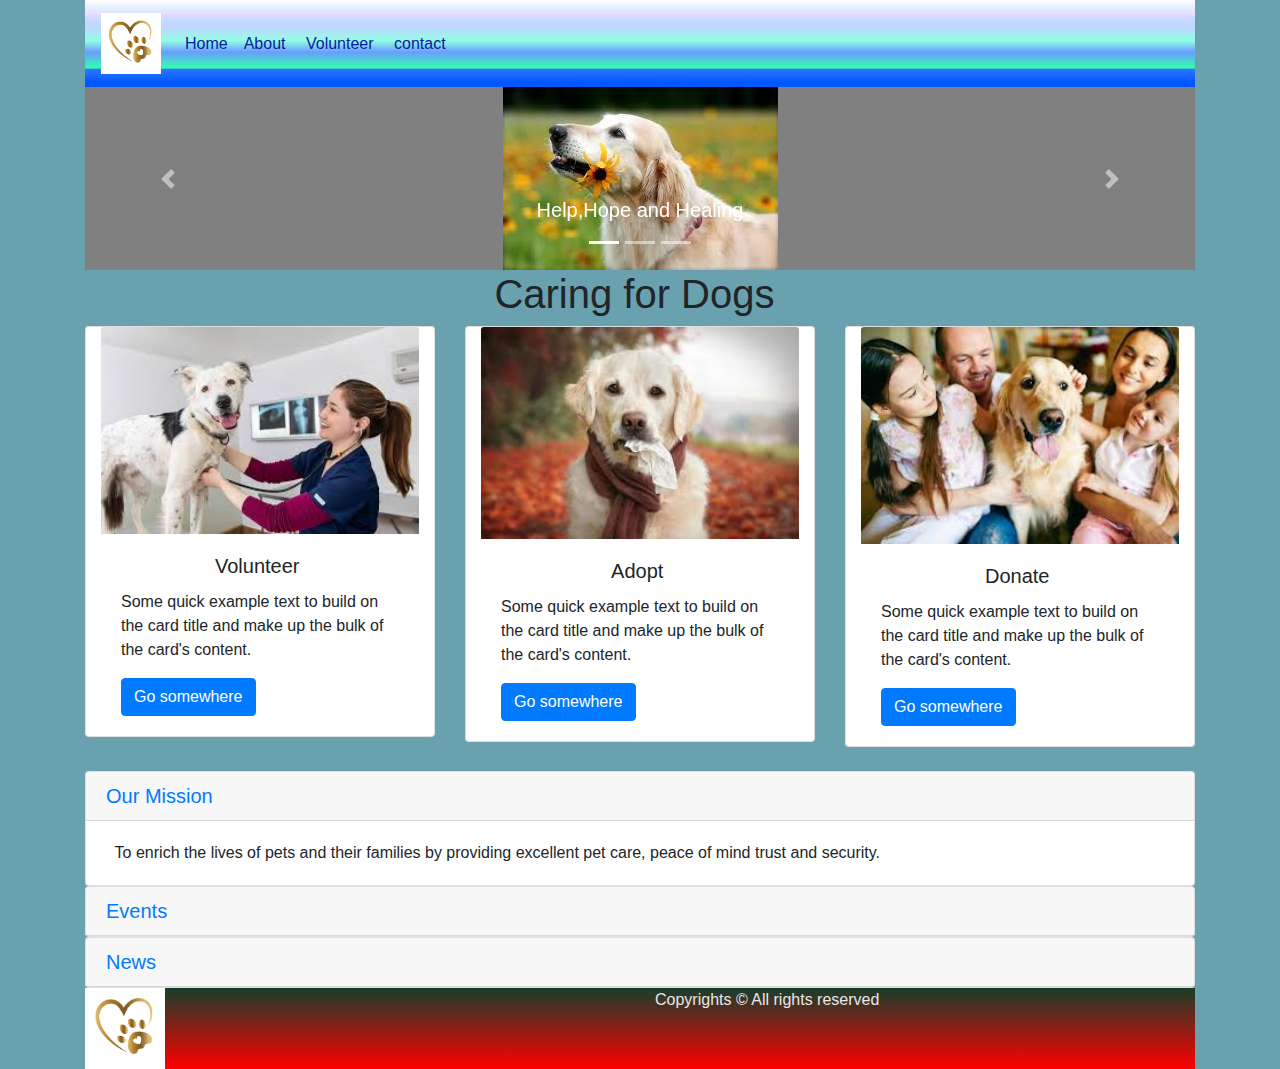
<file: caring for dogs/index.html>
<!DOCTYPE html>
<html lang="en">
  <head>
    <meta charset="utf-8">
	<meta http-equiv="X-UA-Compatible" content="IE=edge">
	<meta name="viewport" content="width=device-width, initial-scale=1">
    <title>Untitled Document</title>
    <!-- Bootstrap -->
	<link href="css/bootstrap-4.4.1.css" rel="stylesheet">
	<link href="style.css" rel="stylesheet" type="text/css">
  </head>
  <body>
  	<div class="container-fluid">
  	  <div class="container">
  	    <nav class="navbar navbar-expand-lg navbar-light bg-light"> <a class="navbar-brand" href="index.html"><img src="images/7.jpeg" width="60" height="61" alt=""/></a>
  	      <button class="navbar-toggler" type="button" data-toggle="collapse" data-target="#navbarSupportedContent1" aria-controls="navbarSupportedContent1" aria-expanded="false" aria-label="Toggle navigation"> <span class="navbar-toggler-icon"></span> </button>
  	      <div class="collapse navbar-collapse" id="navbarSupportedContent1">
  	        <ul class="navbar-nav mr-auto">
  	          <li class="nav-item active"> <a class="nav-link" href="about.html">Home </a> </li>
  	          <li class="nav-item"> <a class="nav-link" href="about.html">About&nbsp;</a> </li>
  	          <li class="nav-item"> <a class="nav-link" href="volunteer.html">Volunteer&nbsp;</a></li>
  	          <li class="nav-item"> <a class="nav-link" href="contact.html">contact&nbsp;</a></li>
            </ul>
</div>
        </nav>
  	    <div id="carouselExampleIndicators1" class="carousel slide" data-ride="carousel" style="background-color: grey">
  	      <ol class="carousel-indicators">
  	        <li data-target="#carouselExampleIndicators1" data-slide-to="0" class="active"></li>
  	        <li data-target="#carouselExampleIndicators1" data-slide-to="1"></li>
  	        <li data-target="#carouselExampleIndicators1" data-slide-to="2"></li>
          </ol>
  	      <div class="carousel-inner" role="listbox">
  	        <div class="carousel-item active"> <img class="d-block mx-auto img-fluid" src="images//1.jpeg" alt="First slide">
  	          <div class="carousel-caption">
  	            <h5>Help,Hope and Healing</h5>
  	            
              </div>
            </div>
  	        <div class="carousel-item"> <img class="d-block mx-auto img-fluid " src="images//2.jpeg" alt="Second slide">
  	          <div class="carousel-caption">
  	            <h5>Power of Adoption</h5>
  	            
              </div>
            </div>
  	        <div class="carousel-item"> <img class="d-block mx-auto img-fluid" src="images//3.jpeg" alt="Third slide">
  	          <div class="carousel-caption">
  	            <h5>Community services</h5>
  	            
              </div>
            </div>
          </div>
  	      <a class="carousel-control-prev" href="#carouselExampleIndicators1" role="button" data-slide="prev"> <span class="carousel-control-prev-icon" aria-hidden="true"></span> <span class="sr-only">Previous</span> </a> <a class="carousel-control-next" href="#carouselExampleIndicators1" role="button" data-slide="next"> <span class="carousel-control-next-icon" aria-hidden="true"></span> <span class="sr-only">Next</span> </a> </div>
        <h1 class="text-center">Caring for Dogs&nbsp;</h1>
        <div class="row">
          <div class="col-lg-4">
            <div class="card col-md-4 col-lg-12"> <img class="card-img-top" src="images/4.jpeg" alt="Card image cap">
              <div class="card-body">
                <h5 class="card-title text-center">Volunteer&nbsp;</h5>
                <p class="card-text">Some quick example text to build on the card title and make up the bulk of the card's content.</p>
                <a href="#" class="btn btn-primary">Go somewhere</a> </div>
            </div>
          </div>
          <div class="col-lg-4">
            <div class="card col-md-4 col-lg-12"> <img class="card-img-top" src="images/5.jpeg" alt="Card image cap">
              <div class="card-body">
                <h5 class="card-title text-center">Adopt&nbsp;</h5>
                <p class="card-text">Some quick example text to build on the card title and make up the bulk of the card's content.</p>
                <a href="#" class="btn btn-primary">Go somewhere</a> </div>
            </div>
          </div>
          <div class="col-lg-4">
            <div class="card col-md-4 col-lg-12"> <img class="card-img-top" src="images/6.jpeg" alt="Card image cap">
              <div class="card-body">
                <h5 class="card-title text-center">Donate&nbsp;</h5>
                <p class="card-text">Some quick example text to build on the card title and make up the bulk of the card's content.</p>
                <a href="#" class="btn btn-primary">Go somewhere</a> </div>
            </div>
          </div>
        </div>
		  <br>
        <div id="accordion1" role="tablist">
          <div class="card">
            <div class="card-header" role="tab" id="headingOne1">
              <h5 class="mb-0"> <a data-toggle="collapse" href="#collapseOne1" role="button" aria-expanded="true" aria-controls="collapseOne1"> Our Mission&nbsp; </a> </h5>
				
            </div>
            <div id="collapseOne1" class="collapse show" role="tabpanel" aria-labelledby="headingOne1" data-parent="#accordion1">
              <div class="card-body">&nbsp; To enrich the lives of pets and their families by providing excellent pet care, peace of mind trust and security.</div>
            </div>
          </div>
          <div class="card">
            <div class="card-header" role="tab" id="headingTwo1">
              <h5 class="mb-0"> <a class="collapsed" data-toggle="collapse" href="#collapseTwo1" role="button" aria-expanded="false" aria-controls="collapseTwo1"> Events&nbsp; </a> </h5>
            </div>
            <div id="collapseTwo1" class="collapse" role="tabpanel" aria-labelledby="headingTwo1" data-parent="#accordion1">
              <div class="card-body"> To enrich the lives of pets and their families by providing excellent pet care, peace of mind trust and security.</div>
            </div>
          </div>
          <div class="card">
            <div class="card-header" role="tab" id="headingThree1">
              <h5 class="mb-0"> <a class="collapsed" data-toggle="collapse" href="#collapseThree1" role="button" aria-expanded="false" aria-controls="collapseThree1"> News&nbsp; </a> </h5>
            </div>
            <div id="collapseThree1" class="collapse" role="tabpanel" aria-labelledby="headingThree1" data-parent="#accordion1">
              <div class="card-body"> To enrich the lives of pets and their families by providing excellent pet care, peace of mind trust and security.</div>
            </div>
          </div>
        </div>
        <footer>
          <div class="row">
            <div class="col-lg-6"><img src="images/7.jpeg" width="80" height="81" alt=""/></div>
            <div class="col-lg-6">Copyrights © All rights reserved</div>
          </div>
        </footer>
  	  </div>
  	</div>
  	<!-- body code goes here -->


	<!-- jQuery (necessary for Bootstrap's JavaScript plugins) --> 
	<script src="js/jquery-3.4.1.min.js"></script>

	<!-- Include all compiled plugins (below), or include individual files as needed -->
	<script src="js/popper.min.js"></script> 
  <script src="js/bootstrap-4.4.1.js"></script>
  </body>
</html>
</file>
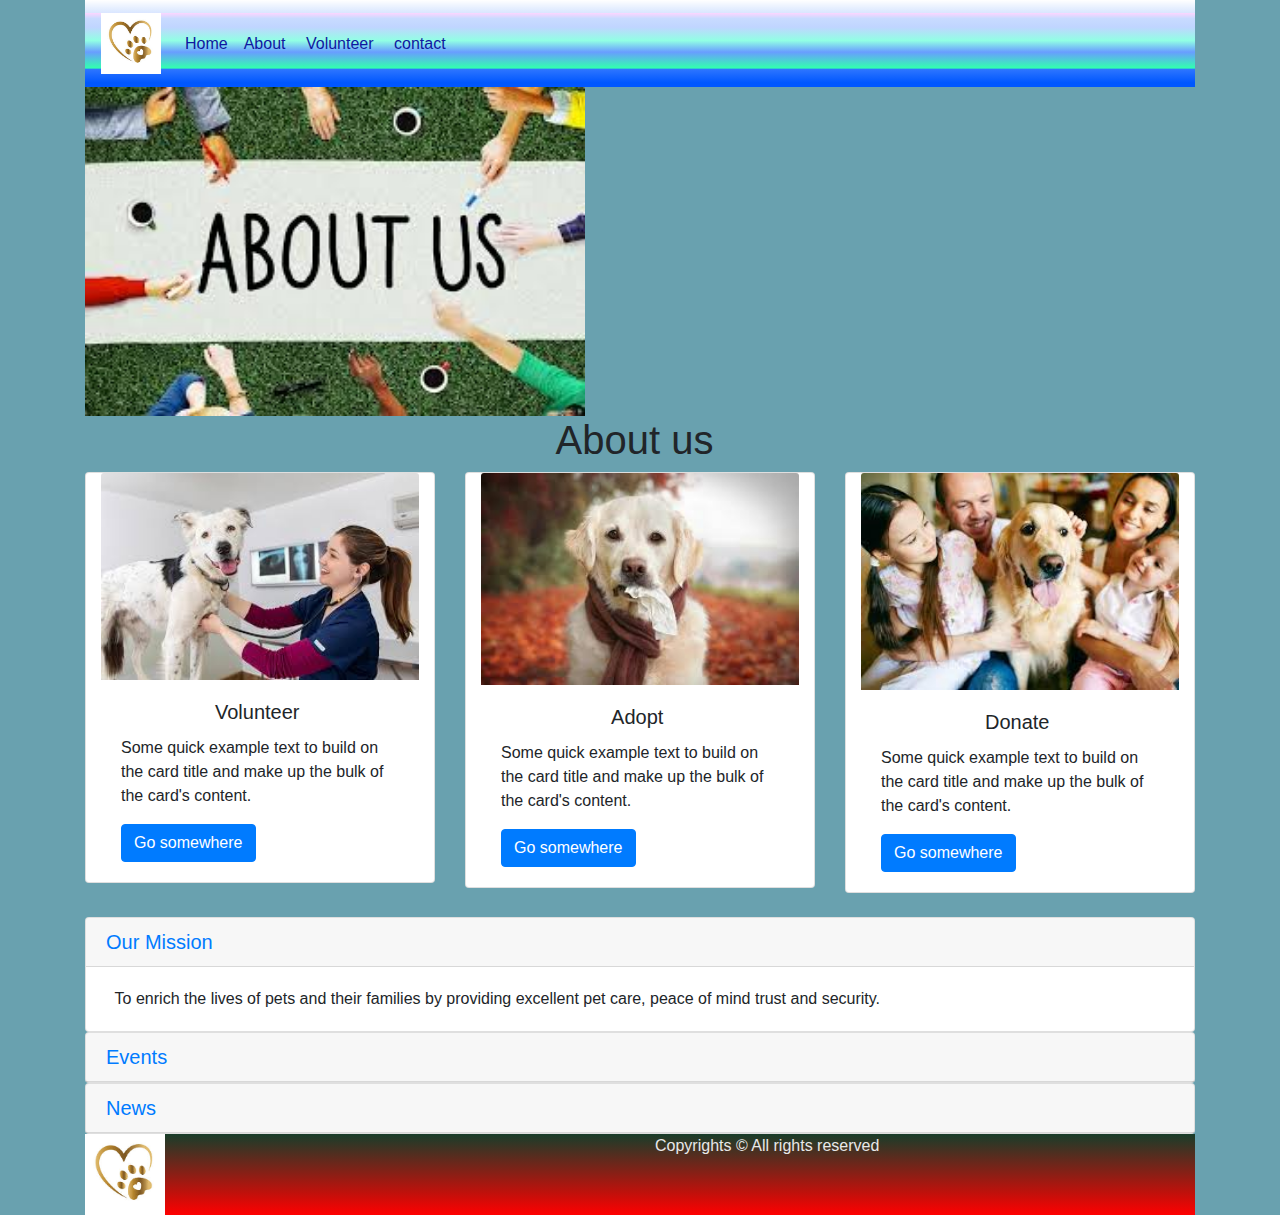
<file: caring for dogs/about.html>
<!DOCTYPE html>
<html lang="en">
  <head>
    <meta charset="utf-8">
	<meta http-equiv="X-UA-Compatible" content="IE=edge">
	<meta name="viewport" content="width=device-width, initial-scale=1">
    <title>Untitled Document</title>
    <!-- Bootstrap -->
	<link href="css/bootstrap-4.4.1.css" rel="stylesheet">
	<link href="style.css" rel="stylesheet" type="text/css">
  </head>
  <body>
  	<div class="container-fluid">
  	  <div class="container">
  	    <nav class="navbar navbar-expand-lg navbar-light bg-light"> <a class="navbar-brand" href="index.html"><img src="images/7.jpeg" width="60" height="61" alt=""/></a>
  	      <button class="navbar-toggler" type="button" data-toggle="collapse" data-target="#navbarSupportedContent1" aria-controls="navbarSupportedContent1" aria-expanded="false" aria-label="Toggle navigation"> <span class="navbar-toggler-icon"></span> </button>
  	      <div class="collapse navbar-collapse" id="navbarSupportedContent1">
  	        <ul class="navbar-nav mr-auto">
  	          <li class="nav-item active"> <a class="nav-link" href="about.html">Home </a> </li>
  	          <li class="nav-item"> <a class="nav-link" href="about.html">About&nbsp;</a> </li>
  	          <li class="nav-item"> <a class="nav-link" href="volunteer.html">Volunteer&nbsp;</a></li>
  	          <li class="nav-item"> <a class="nav-link" href="contact.html">contact&nbsp;</a></li>
            </ul>
</div>
        </nav>
	    <div><img src="images/8.jpeg" width="500" height="329" alt=""/></div>
<h1 class="text-center">About us&nbsp;</h1>
        <div class="row">
          <div class="col-lg-4">
            <div class="card col-md-4 col-lg-12"> <img class="card-img-top" src="images/4.jpeg" alt="Card image cap">
              <div class="card-body">
                <h5 class="card-title text-center">Volunteer&nbsp;</h5>
                <p class="card-text">Some quick example text to build on the card title and make up the bulk of the card's content.</p>
                <a href="#" class="btn btn-primary">Go somewhere</a> </div>
            </div>
          </div>
          <div class="col-lg-4">
            <div class="card col-md-4 col-lg-12"> <img class="card-img-top" src="images/5.jpeg" alt="Card image cap">
              <div class="card-body">
                <h5 class="card-title text-center">Adopt&nbsp;</h5>
                <p class="card-text">Some quick example text to build on the card title and make up the bulk of the card's content.</p>
                <a href="#" class="btn btn-primary">Go somewhere</a> </div>
            </div>
          </div>
          <div class="col-lg-4">
            <div class="card col-md-4 col-lg-12"> <img class="card-img-top" src="images/6.jpeg" alt="Card image cap">
              <div class="card-body">
                <h5 class="card-title text-center">Donate&nbsp;</h5>
                <p class="card-text">Some quick example text to build on the card title and make up the bulk of the card's content.</p>
                <a href="#" class="btn btn-primary">Go somewhere</a> </div>
            </div>
          </div>
        </div>
		  <br>
        <div id="accordion1" role="tablist">
          <div class="card">
            <div class="card-header" role="tab" id="headingOne1">
              <h5 class="mb-0"> <a data-toggle="collapse" href="#collapseOne1" role="button" aria-expanded="true" aria-controls="collapseOne1"> Our Mission&nbsp; </a> </h5>
				
            </div>
            <div id="collapseOne1" class="collapse show" role="tabpanel" aria-labelledby="headingOne1" data-parent="#accordion1">
              <div class="card-body">&nbsp; To enrich the lives of pets and their families by providing excellent pet care, peace of mind trust and security.</div>
            </div>
          </div>
          <div class="card">
            <div class="card-header" role="tab" id="headingTwo1">
              <h5 class="mb-0"> <a class="collapsed" data-toggle="collapse" href="#collapseTwo1" role="button" aria-expanded="false" aria-controls="collapseTwo1"> Events&nbsp; </a> </h5>
            </div>
            <div id="collapseTwo1" class="collapse" role="tabpanel" aria-labelledby="headingTwo1" data-parent="#accordion1">
              <div class="card-body"> To enrich the lives of pets and their families by providing excellent pet care, peace of mind trust and security.</div>
            </div>
          </div>
          <div class="card">
            <div class="card-header" role="tab" id="headingThree1">
              <h5 class="mb-0"> <a class="collapsed" data-toggle="collapse" href="#collapseThree1" role="button" aria-expanded="false" aria-controls="collapseThree1"> News&nbsp; </a> </h5>
            </div>
            <div id="collapseThree1" class="collapse" role="tabpanel" aria-labelledby="headingThree1" data-parent="#accordion1">
              <div class="card-body"> To enrich the lives of pets and their families by providing excellent pet care, peace of mind trust and security.</div>
            </div>
          </div>
        </div>
        <footer>
          <div class="row">
            <div class="col-lg-6"><img src="images/7.jpeg" width="80" height="81" alt=""/></div>
            <div class="col-lg-6">Copyrights © All rights reserved</div>
          </div>
        </footer>
  	  </div>
  	</div>
  	<!-- body code goes here -->


	<!-- jQuery (necessary for Bootstrap's JavaScript plugins) --> 
	<script src="js/jquery-3.4.1.min.js"></script>

	<!-- Include all compiled plugins (below), or include individual files as needed -->
	<script src="js/popper.min.js"></script> 
  <script src="js/bootstrap-4.4.1.js"></script>
  </body>
</html>
</file>
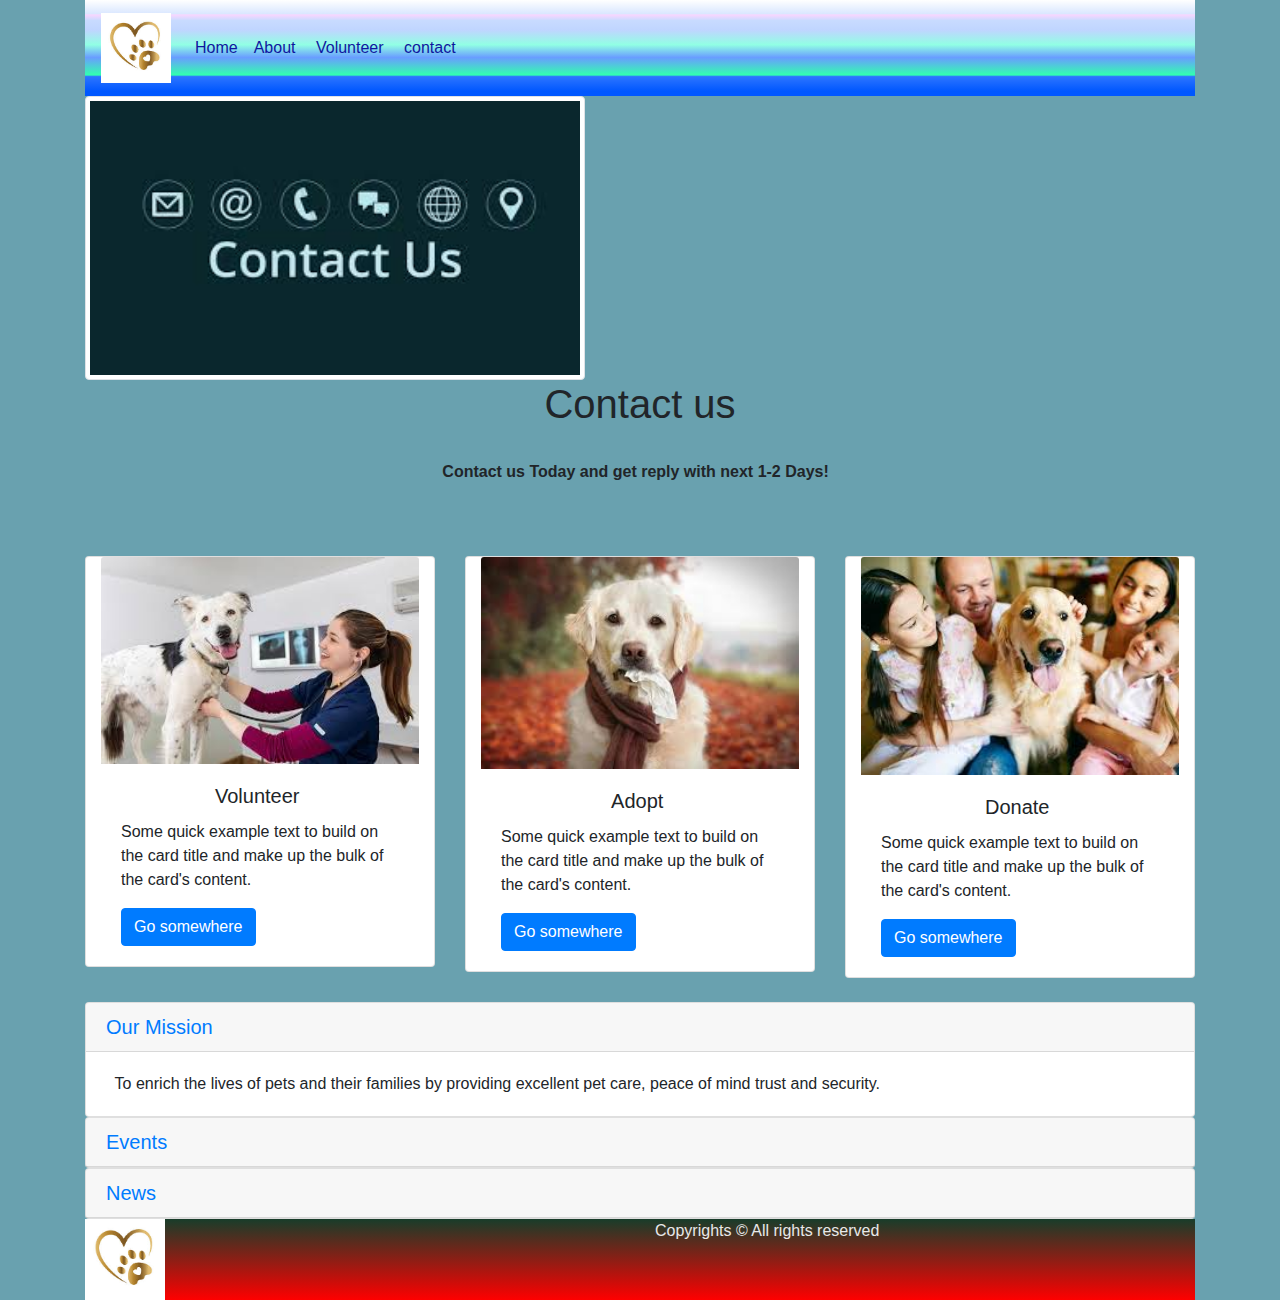
<file: caring for dogs/contact.html>
<!DOCTYPE html>
<html lang="en">
  <head>
    <meta charset="utf-8">
	<meta http-equiv="X-UA-Compatible" content="IE=edge">
	<meta name="viewport" content="width=device-width, initial-scale=1">
    <title>Untitled Document</title>
    <!-- Bootstrap -->
	<link href="css/bootstrap-4.4.1.css" rel="stylesheet">
	<link href="style.css" rel="stylesheet" type="text/css">
  </head>
  <body>
  	<div class="container-fluid">
  	  <div class="container">
  	    <nav class="navbar navbar-expand-lg navbar-light bg-light"> <a class="navbar-brand" href="index.html"><img src="images/7.jpeg" width="70" height="70" alt=""/></a>
  	      <button class="navbar-toggler" type="button" data-toggle="collapse" data-target="#navbarSupportedContent1" aria-controls="navbarSupportedContent1" aria-expanded="false" aria-label="Toggle navigation"> <span class="navbar-toggler-icon"></span> </button>
  	      <div class="collapse navbar-collapse" id="navbarSupportedContent1">
  	        <ul class="navbar-nav mr-auto">
  	          <li class="nav-item active"> <a class="nav-link" href="about.html">Home </a> </li>
  	          <li class="nav-item"> <a class="nav-link" href="about.html">About&nbsp;</a> </li>
  	          <li class="nav-item"> <a class="nav-link" href="volunteer.html">Volunteer&nbsp;</a></li>
  	          <li class="nav-item"> <a class="nav-link" href="contact.html">contact&nbsp;</a></li>
            </ul>
</div>
        </nav>
	    <img src="images//10.jpeg" alt="" width="500" height="312" class="img-fluid img-thumbnail"/>
        <h1 class="text-center">Contact us</h1>
		  <br>
	    <p class="text-center"><strong>Contact us Today and get reply with next 1-2 Days!&nbsp;&nbsp;</strong></p>
<h1 class="text-center">&nbsp;</h1>
<div class="row">
      <div class="col-lg-4">
            <div class="card col-md-4 col-lg-12"> <img class="card-img-top" src="images/4.jpeg" alt="Card image cap">
              <div class="card-body">
                <h5 class="card-title text-center">Volunteer&nbsp;</h5>
                <p class="card-text">Some quick example text to build on the card title and make up the bulk of the card's content.</p>
                <a href="#" class="btn btn-primary">Go somewhere</a> </div>
            </div>
          </div>
          <div class="col-lg-4">
            <div class="card col-md-4 col-lg-12"> <img class="card-img-top" src="images/5.jpeg" alt="Card image cap">
              <div class="card-body">
                <h5 class="card-title text-center">Adopt&nbsp;</h5>
                <p class="card-text">Some quick example text to build on the card title and make up the bulk of the card's content.</p>
                <a href="#" class="btn btn-primary">Go somewhere</a> </div>
            </div>
          </div>
          <div class="col-lg-4">
            <div class="card col-md-4 col-lg-12"> <img class="card-img-top" src="images/6.jpeg" alt="Card image cap">
              <div class="card-body">
                <h5 class="card-title text-center">Donate&nbsp;</h5>
                <p class="card-text">Some quick example text to build on the card title and make up the bulk of the card's content.</p>
                <a href="#" class="btn btn-primary">Go somewhere</a> </div>
            </div>
          </div>
        </div>
		  <br>
        <div id="accordion1" role="tablist">
          <div class="card">
            <div class="card-header" role="tab" id="headingOne1">
              <h5 class="mb-0"> <a data-toggle="collapse" href="#collapseOne1" role="button" aria-expanded="true" aria-controls="collapseOne1"> Our Mission&nbsp; </a> </h5>
				
            </div>
            <div id="collapseOne1" class="collapse show" role="tabpanel" aria-labelledby="headingOne1" data-parent="#accordion1">
              <div class="card-body">&nbsp; To enrich the lives of pets and their families by providing excellent pet care, peace of mind trust and security.</div>
            </div>
          </div>
          <div class="card">
            <div class="card-header" role="tab" id="headingTwo1">
              <h5 class="mb-0"> <a class="collapsed" data-toggle="collapse" href="#collapseTwo1" role="button" aria-expanded="false" aria-controls="collapseTwo1"> Events&nbsp; </a> </h5>
            </div>
            <div id="collapseTwo1" class="collapse" role="tabpanel" aria-labelledby="headingTwo1" data-parent="#accordion1">
              <div class="card-body"> To enrich the lives of pets and their families by providing excellent pet care, peace of mind trust and security.</div>
            </div>
          </div>
          <div class="card">
            <div class="card-header" role="tab" id="headingThree1">
              <h5 class="mb-0"> <a class="collapsed" data-toggle="collapse" href="#collapseThree1" role="button" aria-expanded="false" aria-controls="collapseThree1"> News&nbsp; </a> </h5>
            </div>
            <div id="collapseThree1" class="collapse" role="tabpanel" aria-labelledby="headingThree1" data-parent="#accordion1">
              <div class="card-body"> To enrich the lives of pets and their families by providing excellent pet care, peace of mind trust and security.</div>
            </div>
          </div>
        </div>
        <footer>
          <div class="row">
            <div class="col-lg-6"><img src="images/7.jpeg" width="80" height="81" alt=""/></div>
            <div class="col-lg-6">Copyrights © All rights reserved</div>
          </div>
        </footer>
  	  </div>
  	</div>
  	<!-- body code goes here -->


	<!-- jQuery (necessary for Bootstrap's JavaScript plugins) --> 
	<script src="js/jquery-3.4.1.min.js"></script>

	<!-- Include all compiled plugins (below), or include individual files as needed -->
	<script src="js/popper.min.js"></script> 
  <script src="js/bootstrap-4.4.1.js"></script>
  </body>
</html>
</file>
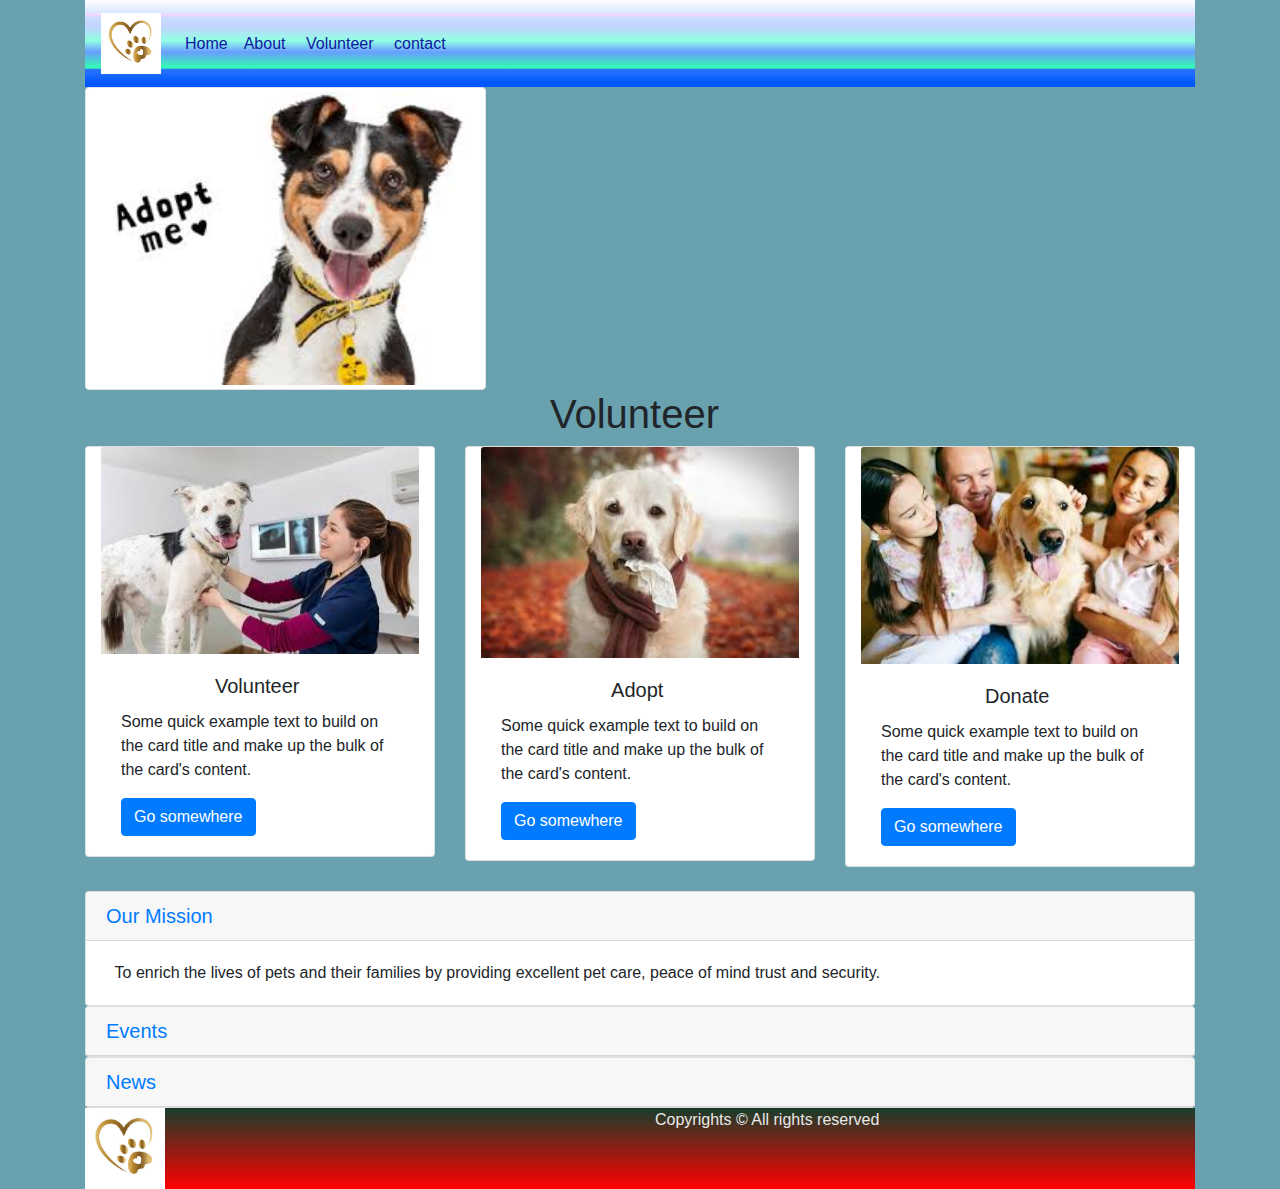
<file: caring for dogs/volunteer.html>
<!DOCTYPE html>
<html lang="en">
  <head>
    <meta charset="utf-8">
	<meta http-equiv="X-UA-Compatible" content="IE=edge">
	<meta name="viewport" content="width=device-width, initial-scale=1">
    <title>Untitled Document</title>
    <!-- Bootstrap -->
	<link href="css/bootstrap-4.4.1.css" rel="stylesheet">
	<link href="style.css" rel="stylesheet" type="text/css">
  </head>
  <body>
  	<div class="container-fluid">
  	  <div class="container">
  	    <nav class="navbar navbar-expand-lg navbar-light bg-light"> <a class="navbar-brand" href="index.html"><img src="images/7.jpeg" width="60" height="61" alt=""/></a>
  	      <button class="navbar-toggler" type="button" data-toggle="collapse" data-target="#navbarSupportedContent1" aria-controls="navbarSupportedContent1" aria-expanded="false" aria-label="Toggle navigation"> <span class="navbar-toggler-icon"></span> </button>
  	      <div class="collapse navbar-collapse" id="navbarSupportedContent1">
  	        <ul class="navbar-nav mr-auto">
  	          <li class="nav-item active"> <a class="nav-link" href="about.html">Home </a> </li>
  	          <li class="nav-item"> <a class="nav-link" href="about.html">About&nbsp;</a> </li>
  	          <li class="nav-item"> <a class="nav-link" href="volunteer.html">Volunteer&nbsp;</a></li>
  	          <li class="nav-item"> <a class="nav-link" href="contact.html">contact&nbsp;</a></li>
            </ul>
</div>
        </nav>
	    <div><img src="images/9.jpeg" alt="" width="401" height="300" class="img-thumbnail img-fluid"/></div>
<h1 class="text-center">Volunteer&nbsp;</h1>
        <div class="row">
          <div class="col-lg-4">
            <div class="card col-md-4 col-lg-12"> <img class="card-img-top" src="images/4.jpeg" alt="Card image cap">
              <div class="card-body">
                <h5 class="card-title text-center">Volunteer&nbsp;</h5>
                <p class="card-text">Some quick example text to build on the card title and make up the bulk of the card's content.</p>
                <a href="#" class="btn btn-primary">Go somewhere</a> </div>
            </div>
          </div>
          <div class="col-lg-4">
            <div class="card col-md-4 col-lg-12"> <img class="card-img-top" src="images/5.jpeg" alt="Card image cap">
              <div class="card-body">
                <h5 class="card-title text-center">Adopt&nbsp;</h5>
                <p class="card-text">Some quick example text to build on the card title and make up the bulk of the card's content.</p>
                <a href="#" class="btn btn-primary">Go somewhere</a> </div>
            </div>
          </div>
          <div class="col-lg-4">
            <div class="card col-md-4 col-lg-12"> <img class="card-img-top" src="images/6.jpeg" alt="Card image cap">
              <div class="card-body">
                <h5 class="card-title text-center">Donate&nbsp;</h5>
                <p class="card-text">Some quick example text to build on the card title and make up the bulk of the card's content.</p>
                <a href="#" class="btn btn-primary">Go somewhere</a> </div>
            </div>
          </div>
        </div>
		  <br>
        <div id="accordion1" role="tablist">
          <div class="card">
            <div class="card-header" role="tab" id="headingOne1">
              <h5 class="mb-0"> <a data-toggle="collapse" href="#collapseOne1" role="button" aria-expanded="true" aria-controls="collapseOne1"> Our Mission&nbsp; </a> </h5>
				
            </div>
            <div id="collapseOne1" class="collapse show" role="tabpanel" aria-labelledby="headingOne1" data-parent="#accordion1">
              <div class="card-body">&nbsp; To enrich the lives of pets and their families by providing excellent pet care, peace of mind trust and security.</div>
            </div>
          </div>
          <div class="card">
            <div class="card-header" role="tab" id="headingTwo1">
              <h5 class="mb-0"> <a class="collapsed" data-toggle="collapse" href="#collapseTwo1" role="button" aria-expanded="false" aria-controls="collapseTwo1"> Events&nbsp; </a> </h5>
            </div>
            <div id="collapseTwo1" class="collapse" role="tabpanel" aria-labelledby="headingTwo1" data-parent="#accordion1">
              <div class="card-body"> To enrich the lives of pets and their families by providing excellent pet care, peace of mind trust and security.</div>
            </div>
          </div>
          <div class="card">
            <div class="card-header" role="tab" id="headingThree1">
              <h5 class="mb-0"> <a class="collapsed" data-toggle="collapse" href="#collapseThree1" role="button" aria-expanded="false" aria-controls="collapseThree1"> News&nbsp; </a> </h5>
            </div>
            <div id="collapseThree1" class="collapse" role="tabpanel" aria-labelledby="headingThree1" data-parent="#accordion1">
              <div class="card-body"> To enrich the lives of pets and their families by providing excellent pet care, peace of mind trust and security.</div>
            </div>
          </div>
        </div>
        <footer>
          <div class="row">
            <div class="col-lg-6"><img src="images/7.jpeg" width="80" height="81" alt=""/></div>
            <div class="col-lg-6">Copyrights © All rights reserved</div>
          </div>
        </footer>
  	  </div>
  	</div>
  	<!-- body code goes here -->


	<!-- jQuery (necessary for Bootstrap's JavaScript plugins) --> 
	<script src="js/jquery-3.4.1.min.js"></script>

	<!-- Include all compiled plugins (below), or include individual files as needed -->
	<script src="js/popper.min.js"></script> 
  <script src="js/bootstrap-4.4.1.js"></script>
  </body>
</html>
</file>
<file: caring for dogs/style.css>
@charset "utf-8";
.container-fluid {
    background-color: #69A1AF;
}
.container-fluid .container .navbar.navbar-expand-lg.navbar-light.bg-light {
    background-image: -webkit-linear-gradient(270deg,rgba(255,255,255,1.00) 0%,rgba(241,246,255,1.00) 5.18%,rgba(218,231,255,1.00) 14.30%,rgba(248,214,255,1.00) 15.54%,rgba(200,219,255,1.00) 21.35%,rgba(192,213,255,1.00) 31.30%,rgba(145,255,228,1.00) 46.63%,rgba(105,157,255,1.00) 59.90%,rgba(50,255,175,1.00) 78.13%,rgba(45,117,255,1.00) 79.79%,rgba(0,87,255,1.00) 95.03%);
    background-image: -moz-linear-gradient(270deg,rgba(255,255,255,1.00) 0%,rgba(241,246,255,1.00) 5.18%,rgba(218,231,255,1.00) 14.30%,rgba(248,214,255,1.00) 15.54%,rgba(200,219,255,1.00) 21.35%,rgba(192,213,255,1.00) 31.30%,rgba(145,255,228,1.00) 46.63%,rgba(105,157,255,1.00) 59.90%,rgba(50,255,175,1.00) 78.13%,rgba(45,117,255,1.00) 79.79%,rgba(0,87,255,1.00) 95.03%);
    background-image: -o-linear-gradient(270deg,rgba(255,255,255,1.00) 0%,rgba(241,246,255,1.00) 5.18%,rgba(218,231,255,1.00) 14.30%,rgba(248,214,255,1.00) 15.54%,rgba(200,219,255,1.00) 21.35%,rgba(192,213,255,1.00) 31.30%,rgba(145,255,228,1.00) 46.63%,rgba(105,157,255,1.00) 59.90%,rgba(50,255,175,1.00) 78.13%,rgba(45,117,255,1.00) 79.79%,rgba(0,87,255,1.00) 95.03%);
    background-image: linear-gradient(180deg,rgba(255,255,255,1.00) 0%,rgba(241,246,255,1.00) 5.18%,rgba(218,231,255,1.00) 14.30%,rgba(248,214,255,1.00) 15.54%,rgba(200,219,255,1.00) 21.35%,rgba(192,213,255,1.00) 31.30%,rgba(145,255,228,1.00) 46.63%,rgba(105,157,255,1.00) 59.90%,rgba(50,255,175,1.00) 78.13%,rgba(45,117,255,1.00) 79.79%,rgba(0,87,255,1.00) 95.03%);
}
.navbar-nav.mr-auto .nav-item .nav-link {
    color: #1017A0;
}
.container-fluid .container footer {
    background-image: -webkit-linear-gradient(270deg,rgba(24,61,42,1.00) 0%,rgba(255,0,0,1.00) 100%);
    background-image: -moz-linear-gradient(270deg,rgba(24,61,42,1.00) 0%,rgba(255,0,0,1.00) 100%);
    background-image: -o-linear-gradient(270deg,rgba(24,61,42,1.00) 0%,rgba(255,0,0,1.00) 100%);
    background-image: linear-gradient(180deg,rgba(24,61,42,1.00) 0%,rgba(255,0,0,1.00) 100%);
}
footer .row .col-lg-6 {
    color: #E8E8E8;
}
.container-fluid .container footer {
    background-color: #F0F0F0;
}
.container-fluid .container footer {
    background-color: #AEE9C8;
}
.container-fluid .container footer {

}
</file>
